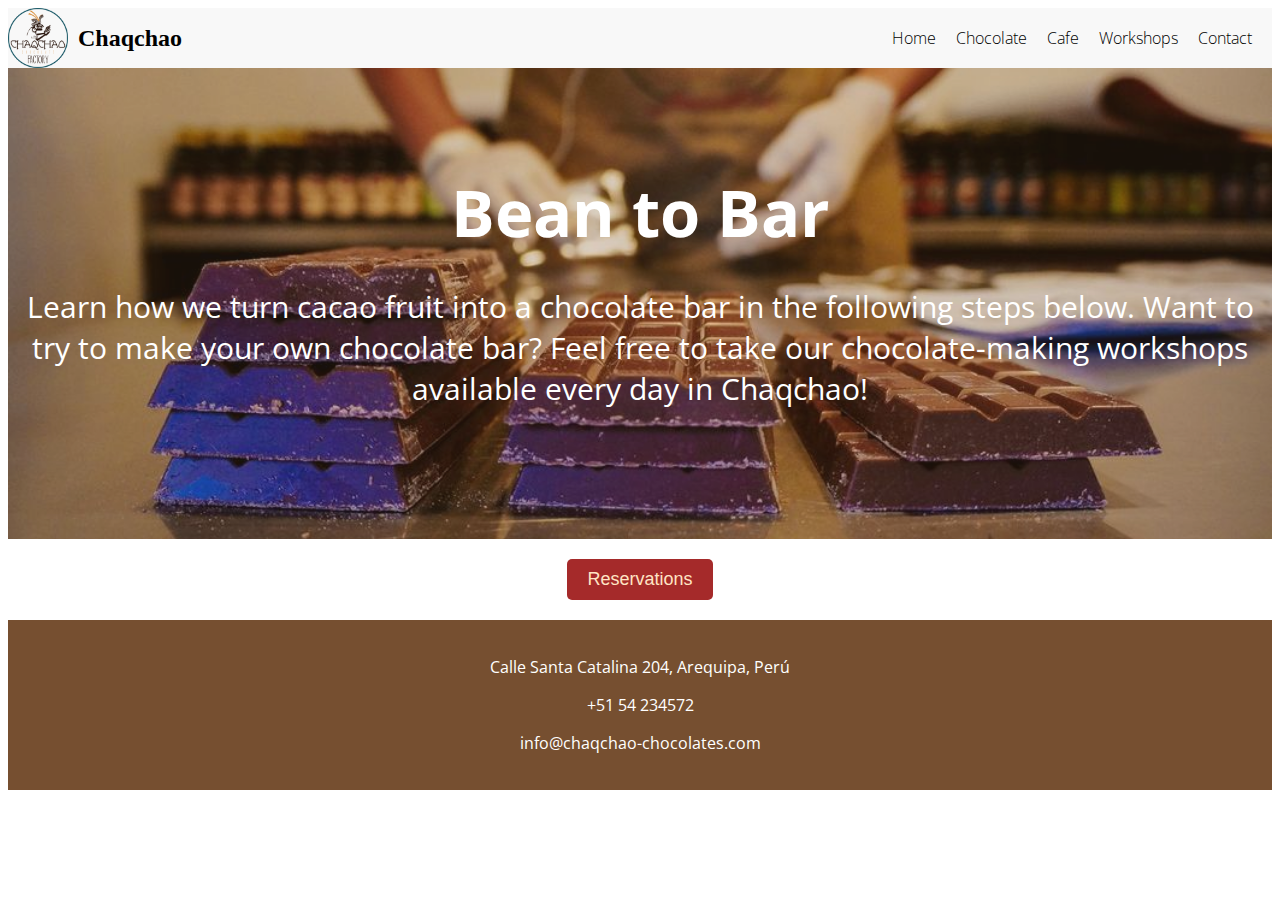
<file: Sections/chocolate.html>
<!DOCTYPE html>
<html lang="en">
<head>
    <meta charset="UTF-8">
    <meta name="viewport" content="width=device-width, initial-scale=1.0">
    <link rel="stylesheet" href="https://fonts.googleapis.com/css2?family=Open+Sans:wght@400;600&display=swap">
    <link rel="stylesheet" href="../CSS/style.css">
    <title>Chaqchao</title>
</head>
<body>
  <header>
   <!--logo and title-->
   <div class="logo-title">
    <img src="../Images/chaqchao_logo_transparent_blue_FIXED.webp" alt="logo chaqchao" width="60">
    <h1 class="tituloNav">Chaqchao</h1>
</div>
    </div>    
    <!--navegacion--> 
    <nav class="nav">
        <!--lista no ordenada-->
            <ul>
                <li><a href="../index.html">Home</a></li>
                <li><a href="./chocolate.html">Chocolate</a></li>
                <li><a href="cafe.html">Cafe</a></li>
                <li><a href="workshops.html">Workshops</a></li>
                <li><a href="contact.html">Contact</a></li>

            </ul>
    </nav>
</div>
</header>  
<!--contenido principal-->
<section class="index-section">
    <div class="index-image">
        <!-- Background image will be set in CSS -->
    </div>
    <div class="text-container">
        <h1 class="titulo">Bean to Bar</h1>
        <p class="titulo2">Learn how we turn cacao fruit into a chocolate bar in the following steps below. Want to try to make your own chocolate bar? Feel free to take our chocolate-making workshops available every day in Chaqchao!
        </p>
    </div>
</section>
<button class="reservations-button">Reservations</button>


<footer class="footer">
    <p>Calle Santa Catalina 204, Arequipa, Perú</p>
    <p>+51 54 234572</p>
    <p>info@chaqchao-chocolates.com</p>
</footer>
</body>
</html>
</file>
<file: CSS/style.css>
/* Header */
header {
    display: flex;
    justify-content: space-between;
    align-items: center; 
    background-color: #f8f8f8; /* Add background color if desired */
}

/* Logo and title style */
.logo-title {
    display: flex;
    align-items: center;
}

.logo-title img {
    margin-right: 10px; /* Add some space between logo and title */
}

.tituloNav {
    font-size: 24px; 
    margin: 0; 
}

/* Navigation style */
.nav ul {
    list-style-type: none;
    margin: 0;
    padding: 0;
    display: flex;
    align-items: center;
}

.nav ul li {
    margin-right: 20px;
}

.nav ul li a {
    color: black;
    text-decoration: none;
    font-family: 'Open Sans', sans-serif;
    font-weight: 200;
}

/* Index section style */
.index-section {
    position: relative;
    background-color: #764f30; /* Fallback background color */
}

/* Style for the index-image background */
.index-image {
    position: absolute;
    top: 20;
    left: 0;
    width: 100%;
    height: 100%;
    background-image: url('/Images/backgroundIndex.jpg');
    background-size: cover;
    background-position: center;
    opacity: 0.8;  
}

/* Style for the text container */
.text-container {
    position: relative;
    text-align: center;
    padding: 100px 0; 
}
/* Style for the button */
.reservations-button {
    display: block;
    margin: 0 auto;
    margin-top: 20px;
    padding: 10px 20px;
    margin-bottom: 20px;
    background-color: brown;
    color: bisque;
    border: none;
    border-radius: 5px;
    font-size: 18px;
    cursor: pointer;
    transition: background-color 0.3s ease-in-out;
}

.reservations-button:hover {
    background-color: #333;
}

/* Style for the titulo and titulo2 */
.titulo {
    font-size: 65px; 
    margin: 0;
    color: white;
    font-family: 'Open Sans', sans-serif; 
}

    .titulo2 {
        font-size: 30px;
        color: white;
        font-family: 'Open Sans', sans-serif;
    }

.cacaoFruit {
    display: flex;
    align-items: center;
    justify-content:space-evenly; 
}

.image-container {
    flex: 1;
    padding-right: 20px; /* Add some spacing between the image and text */
}

.image-container img {
    max-width: 100%;
}

.text-container1 {
    flex: 1;
}
.title1 {
    font-family: 'Open Sans', sans-serif; 
    color: brown; 
}

.paragraph1 {
    font-family: 'Open Sans', sans-serif; 
    font-weight: 900; 
    color: black; 
}
.video-text {
    display: flex;
    align-items: center;
    justify-content: space-between;
    padding: 20px;
}

.text-container2 {
    flex: 1;
    padding-right: 20px;
}

.text-container2 .title2 {
    font-family: 'Open Sans', sans-serif;
    color: brown;
}

.text-container2 .paragraph2  {
    font-family: 'Open Sans', sans-serif; 
    font-weight: 900; 
    color: black; 
}
.text-container2 .paragraph3  {
    font-family: 'Open Sans', sans-serif; 
    font-weight: 900; 
    color: black; 
}
.video-container {
    flex: 1;
    max-width: 60%; /* Adjust this to control the maximum width of the video */
}

.video-container iframe {
    width: 100%;
    height: 100%;
}
.padding-section {
    padding-left: 200px;
    padding-right: 200px;
}


@media (max-width: 768px) {
    .padding-section {
        padding-left: 20px;
        padding-right: 20px; 
    }
}
.footer {
    background-color: #764f30;
    text-align: center;
    padding: 20px;
    color: white;
    font-family: 'Open Sans', sans-serif;
  }
</file>
